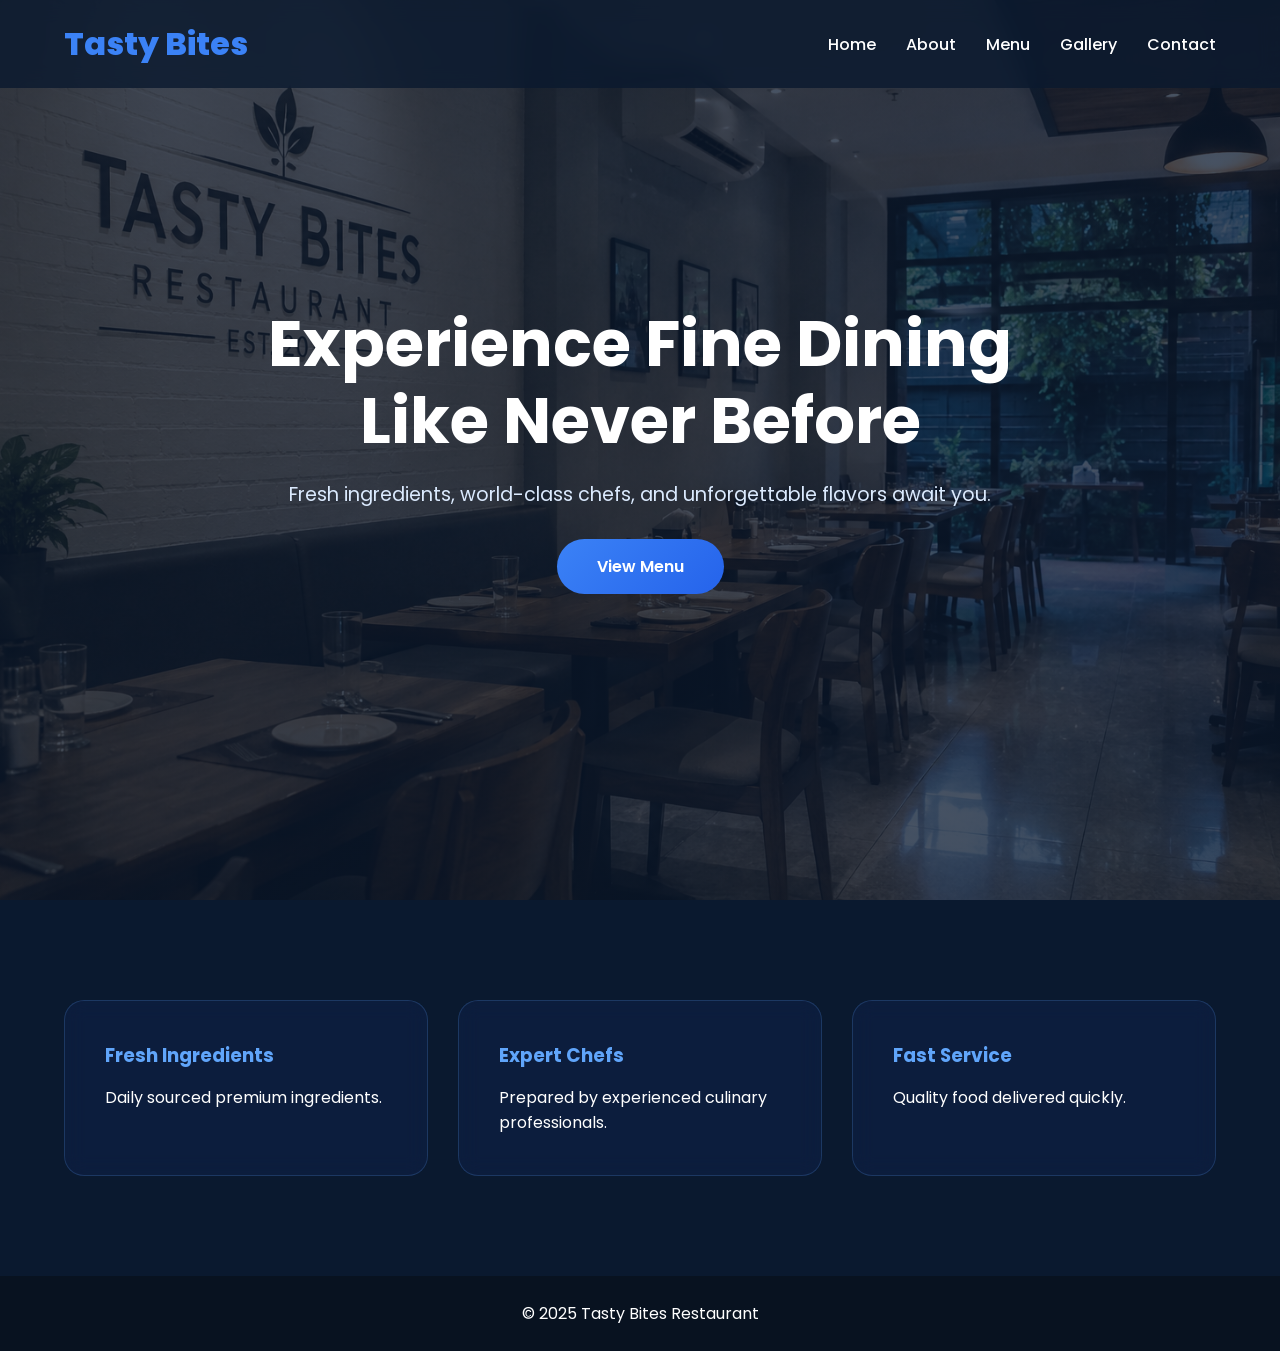
<file: index.html>
<!DOCTYPE html>
<html lang="en">
<head>
    <meta charset="UTF-8">
    <meta name="viewport" content="width=device-width, initial-scale=1.0">
    <title>Tasty Bites Restaurant</title>
    <link rel="stylesheet" href="style.css">
</head>
<body>

<header>
    <nav>
        <div class="logo">Tasty Bites</div>

        <ul>
            <li><a href="index.html">Home</a></li>
            <li><a href="about.html">About</a></li>
            <li><a href="menu.html">Menu</a></li>
            <li><a href="gallery.html">Gallery</a></li>
            <li><a href="contact.html">Contact</a></li>
        </ul>
    </nav>
</header>

<section class="hero">
    <div class="hero-content">
        <h1>Experience Fine Dining Like Never Before</h1>

        <p>
            Fresh ingredients, world-class chefs,
            and unforgettable flavors await you.
        </p>

        <a href="menu.html" class="btn">
            View Menu
        </a>
    </div>
</section>

<section class="features" >
    <div class="card">
        <h3>Fresh Ingredients</h3>
        <p>Daily sourced premium ingredients.</p>
    </div>

    <div class="card">
        <h3>Expert Chefs</h3>
        <p>Prepared by experienced culinary professionals.</p>
    </div>

    <div class="card">
        <h3>Fast Service</h3>
        <p>Quality food delivered quickly.</p>
    </div>
</section>

<footer>
    <p>&copy; 2025 Tasty Bites Restaurant</p>
</footer>

<script src="script.js"></script>
</body>
</html>
</file>
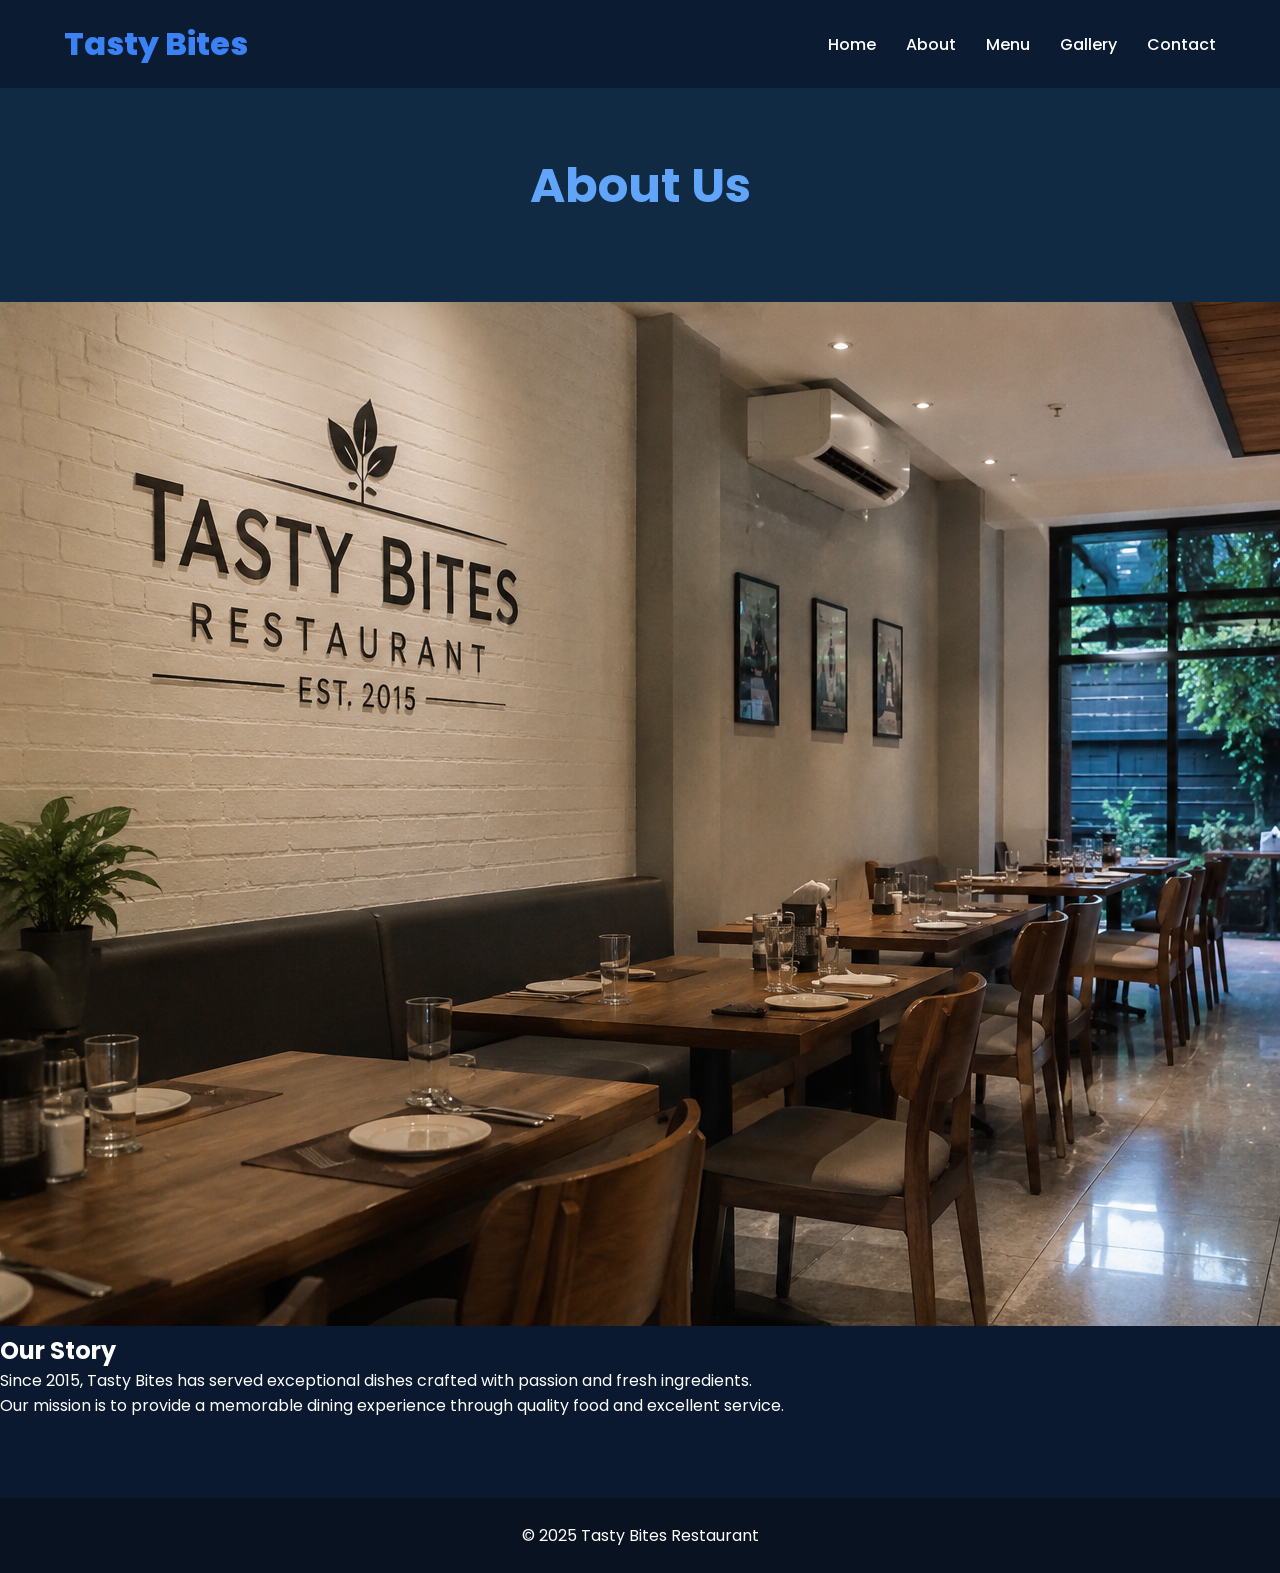
<file: about.html>
<!DOCTYPE html>
<html lang="en">
<head>
<meta charset="UTF-8">
<meta name="viewport" content="width=device-width, initial-scale=1.0">
<title>About Us</title>
<link rel="stylesheet" href="style.css">
</head>

<body>

<header>
<nav>
<div class="logo">Tasty Bites</div>
<ul>
<li><a href="index.html">Home</a></li>
<li><a href="about.html">About</a></li>
<li><a href="menu.html">Menu</a></li>
<li><a href="gallery.html">Gallery</a></li>
<li><a href="contact.html">Contact</a></li>
</ul>
</nav>
</header>

<section class="page-banner">
<h1>About Us</h1>
</section>

<section class="content">
<img src="restaurant.jpg" alt="Restaurant">
<div>
<h2>Our Story</h2>
<p>
Since 2015, Tasty Bites has served exceptional dishes crafted
with passion and fresh ingredients.
</p>
<p>
Our mission is to provide a memorable dining experience
through quality food and excellent service.
</p>
</div>
</section>

<footer>
<p>&copy; 2025 Tasty Bites Restaurant</p>
</footer>

</body>
</html>
</file>
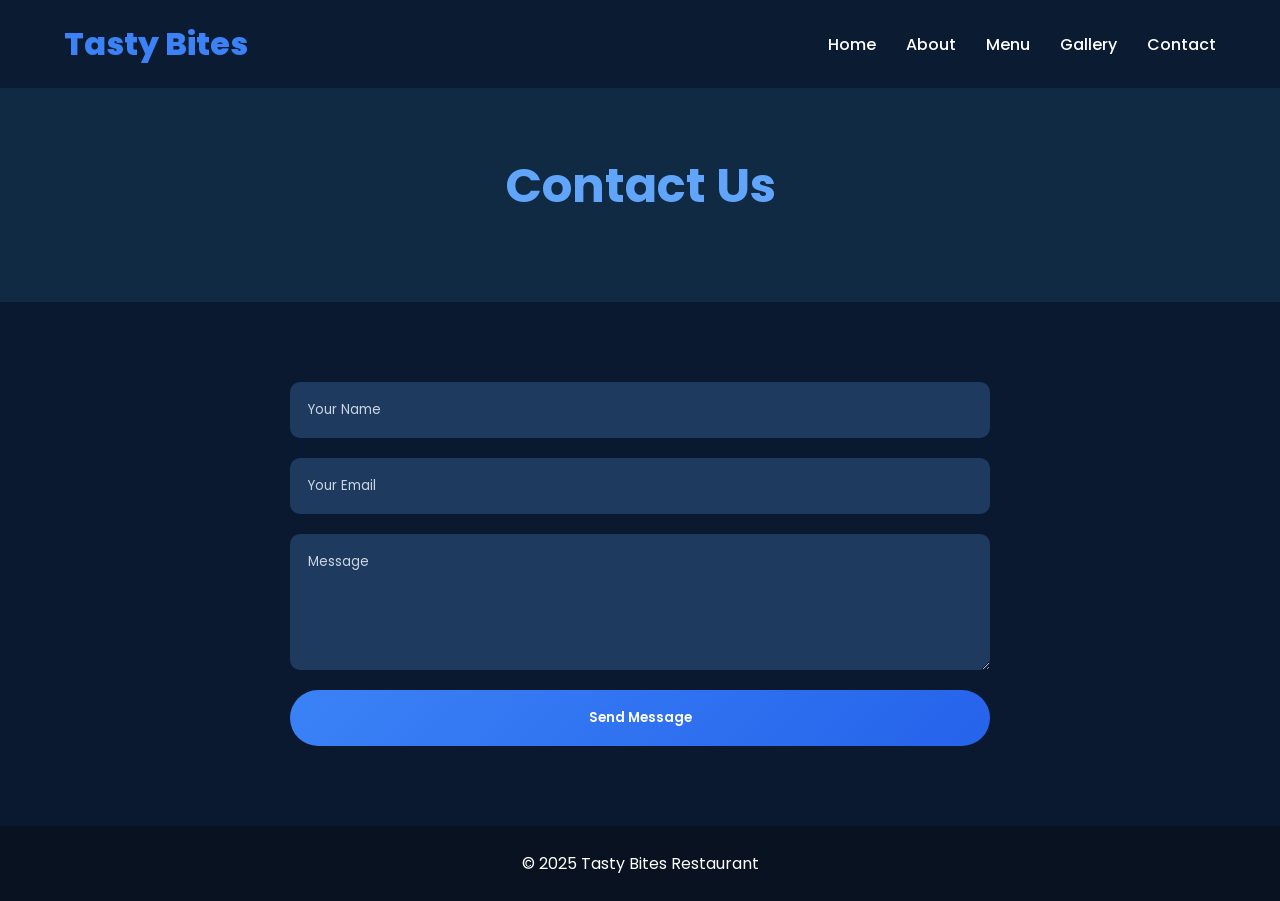
<file: contact.html>
<!DOCTYPE html>
<html lang="en">
<head>
<meta charset="UTF-8">
<meta name="viewport" content="width=device-width, initial-scale=1.0">
<title>Contact</title>
<link rel="stylesheet" href="style.css">
</head>

<body>

<header>
<nav>
<div class="logo">Tasty Bites</div>
<ul>
<li><a href="index.html">Home</a></li>
<li><a href="about.html">About</a></li>
<li><a href="menu.html">Menu</a></li>
<li><a href="gallery.html">Gallery</a></li>
<li><a href="contact.html">Contact</a></li>
</ul>
</nav>
</header>

<section class="page-banner">
<h1>Contact Us</h1>
</section>

<section class="contact-section">

<form>
<input type="text" placeholder="Your Name" required>
<input type="email" placeholder="Your Email" required>
<textarea rows="5" placeholder="Message"></textarea>
<button type="submit">Send Message</button>
</form>

</section>

<footer>
<p>&copy; 2025 Tasty Bites Restaurant</p>
</footer>

</body>
</html>
</file>
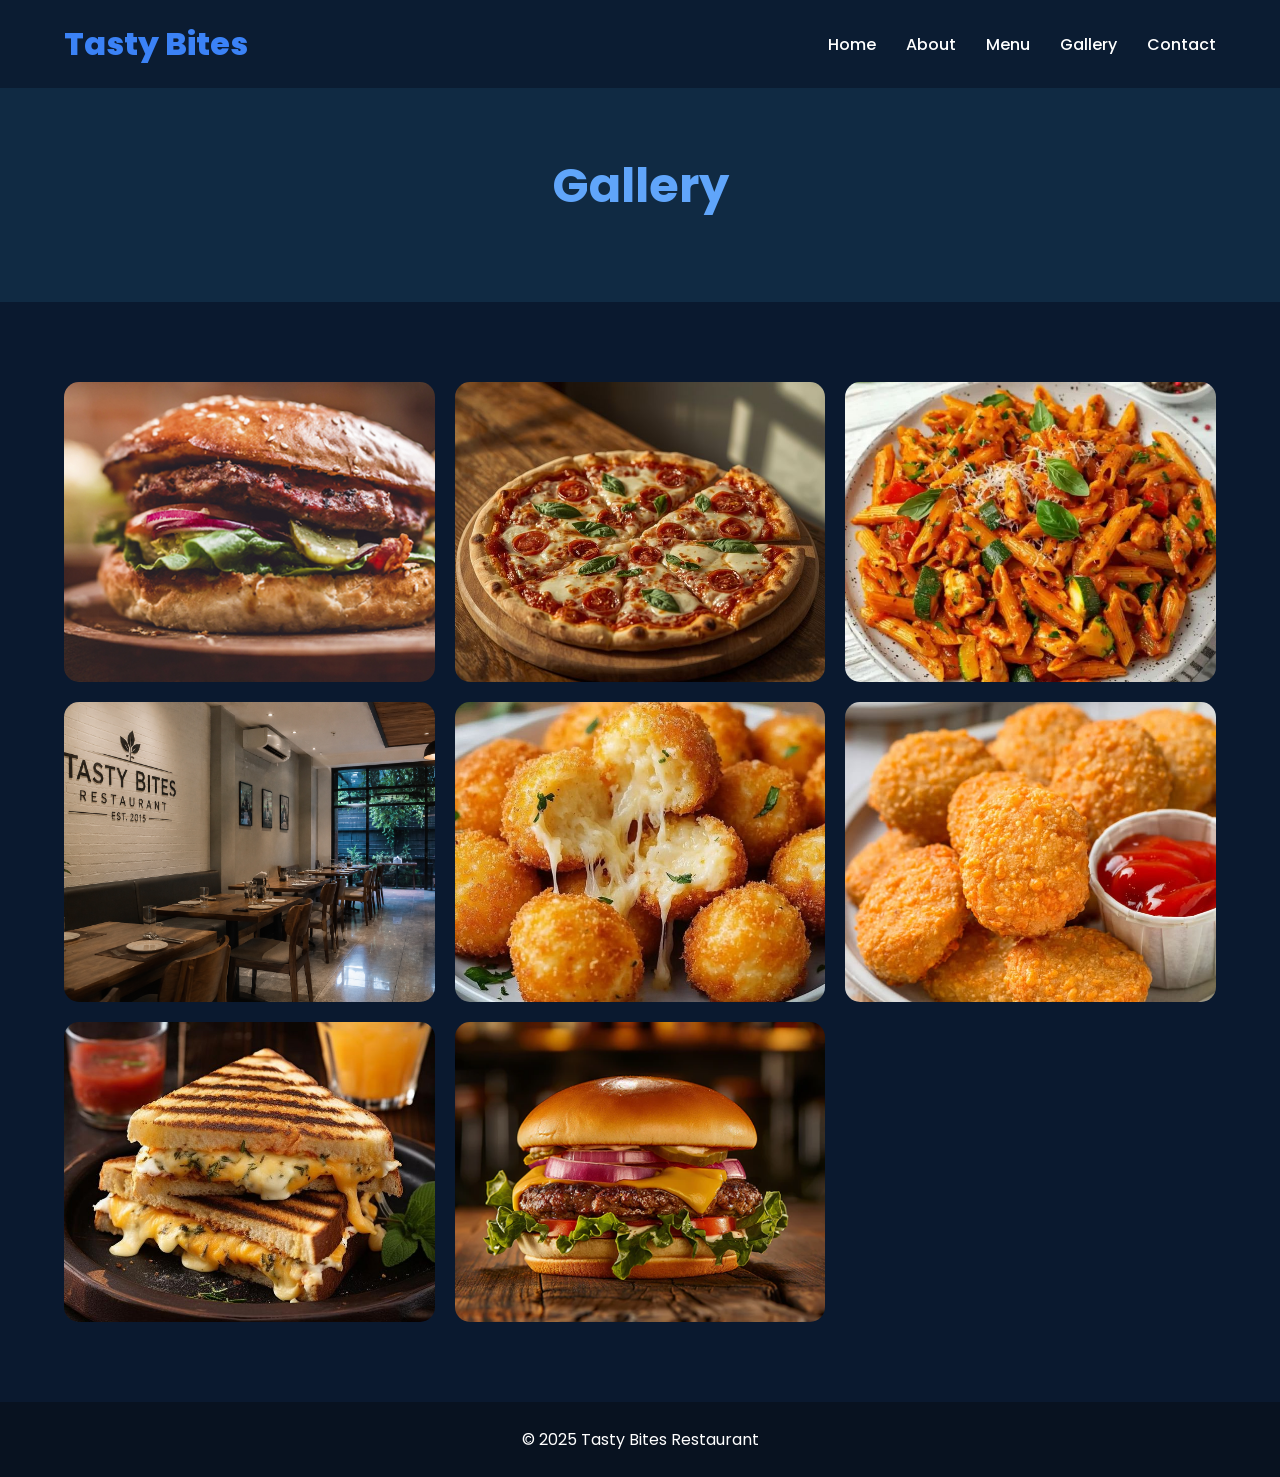
<file: gallery.html>
<!DOCTYPE html>
<html lang="en">
<head>
<meta charset="UTF-8">
<meta name="viewport" content="width=device-width, initial-scale=1.0">
<title>Gallery</title>
<link rel="stylesheet" href="style.css">
</head>

<body>

<header>
<nav>
<div class="logo">Tasty Bites</div>
<ul>
<li><a href="index.html">Home</a></li>
<li><a href="about.html">About</a></li>
<li><a href="menu.html">Menu</a></li>
<li><a href="gallery.html">Gallery</a></li>
<li><a href="contact.html">Contact</a></li>
</ul>
</nav>
</header>

<section class="page-banner">
<h1>Gallery</h1>
</section>

<section class="gallery">

<img src="burger.jpg" alt="">
<img src="Italian pizza.jpg" alt="">
<img src="creamy pasta.jpg" alt="">
<img src="restaurant.jpg" alt="">
<img src="cheeseballs.jpg" alt="">
<img src="keto nuggets.jpg" alt="">
<img src="sandwich.jpg" alt="">
<img src="classic burger.png" alt="">
</section>

<footer>
<p>&copy; 2025 Tasty Bites Restaurant</p>
</footer>

</body>
</html>
</file>
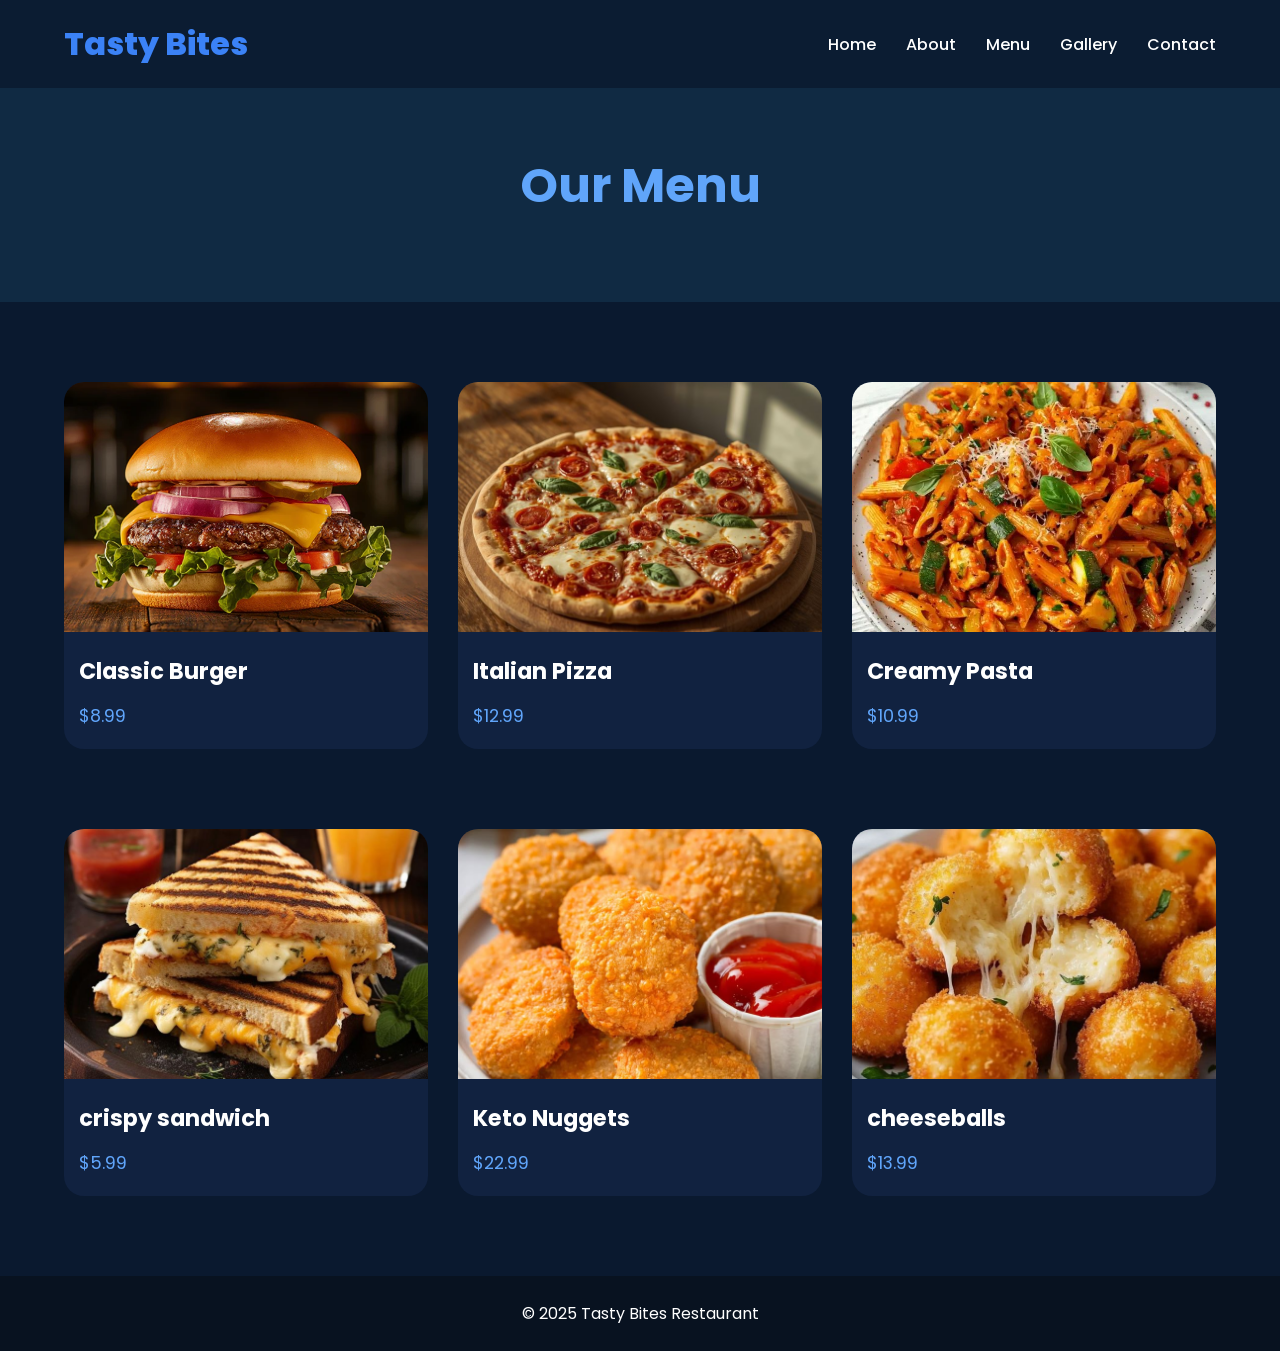
<file: menu.html>
<!DOCTYPE html>
<html lang="en">
<head>
<meta charset="UTF-8">
<meta name="viewport" content="width=device-width, initial-scale=1.0">
<title>Menu</title>
<link rel="stylesheet" href="style.css">
</head>

<body>

<header>
<nav>
<div class="logo">Tasty Bites</div>
<ul>
<li><a href="index.html">Home</a></li>
<li><a href="about.html">About</a></li>
<li><a href="menu.html">Menu</a></li>
<li><a href="gallery.html">Gallery</a></li>
<li><a href="contact.html">Contact</a></li>
</ul>
</nav>
</header>

<section class="page-banner">
<h1>Our Menu</h1>
</section>

<section class="menu-grid">

<div class="menu-card">
<img src="classic burger.png" alt="">
<h3>Classic Burger</h3>
<p>$8.99</p>
</div>

<div class="menu-card">
<img src="Italian pizza.jpg" alt="">
<h3>Italian Pizza</h3>
<p>$12.99</p>
</div>

<div class="menu-card">
<img src="creamy pasta.jpg" alt="">
<h3>Creamy Pasta</h3>
<p>$10.99</p>
</div>

</section>

</section>

<section class="menu-grid">

<div class="menu-card">
<img src="sandwich.jpg" alt="">
<h3>crispy sandwich</h3>
<p>$5.99</p>
</div>

<div class="menu-card">
<img src="keto nuggets.jpg" alt="">
<h3>Keto Nuggets</h3>
<p>$22.99</p>
</div>

<div class="menu-card">
<img src="cheeseballs.jpg" alt="">
<h3>cheeseballs</h3>
<p>$13.99</p>
</div>

</section>

<footer>
<p>&copy; 2025 Tasty Bites Restaurant</p>
</footer>

</body>
</html>
</file>
<file: style.css>
@import url('https://fonts.googleapis.com/css2?family=Poppins:wght@300;400;500;600;700;800&display=swap');

*{
    margin:0;
    padding:0;
    box-sizing:border-box;
    font-family:'Poppins',sans-serif;
}

html{
    scroll-behavior:smooth;
}

body{
    background:#0a192f;
    color:#fff;
}

/* NAVBAR */

header{
    position:fixed;
    width:100%;
    top:0;
    z-index:1000;
    background:rgba(10,25,47,0.8);
    backdrop-filter:blur(10px);
}

nav{
    width:90%;
    margin:auto;
    display:flex;
    justify-content:space-between;
    align-items:center;
    padding:20px 0;
}

.logo{
    font-size:32px;
    font-weight:800;
    color:#3b82f6;
}

nav ul{
    display:flex;
    gap:30px;
    list-style:none;
}

nav ul li a{
    text-decoration:none;
    color:white;
    font-weight:500;
    transition:.3s;
}

nav ul li a:hover{
    color:#3b82f6;
}

/* HERO */

.hero{
    height:100vh;
    background:
    linear-gradient(
        rgba(10,25,47,.75),
        rgba(10,25,47,.75)
    ),
    url('restaurant.jpg');

    background-size:cover;
    background-position:center;

    display:flex;
    justify-content:center;
    align-items:center;
    text-align:center;
}

.hero-content{
    max-width:800px;
    animation:fadeIn 1.5s ease;
}

.hero h1{
    font-size:4rem;
    margin-bottom:20px;
    line-height:1.2;
}

.hero p{
    font-size:1.2rem;
    margin-bottom:30px;
    color:#dbeafe;
}

.btn{
    display:inline-block;
    padding:15px 40px;
    text-decoration:none;
    border-radius:50px;
    font-weight:600;

    background:linear-gradient(
        135deg,
        #3b82f6,
        #2563eb
    );

    color:white;
    transition:.4s;
}

.btn:hover{
    transform:translateY(-5px);
    box-shadow:0 15px 30px rgba(37,99,235,.4);
}

/* FEATURES */

.features{
    width:90%;
    margin:100px auto;
    display:grid;
    grid-template-columns:
    repeat(auto-fit,minmax(280px,1fr));
    gap:30px;
}

.card{
    background:rgba(30,58,138,0.15);
    border:1px solid rgba(96,165,250,0.2);
    backdrop-filter:blur(10px);
    padding:40px;
    border-radius:20px;
    transition:.4s;
}

.card:hover{
    transform:translateY(-10px);
    box-shadow:0 20px 40px rgba(0,0,0,.5);
}

.card h3{
    margin-bottom:15px;
    color:#60a5fa;
}

/* MENU */

.menu-grid{
    width:90%;
    margin:80px auto;
    display:grid;
    grid-template-columns:
    repeat(auto-fit,minmax(320px,1fr));
    gap:30px;
}

.menu-card{
    background:#112240;
    border-radius:20px;
    overflow:hidden;
    transition:.4s;
}

.menu-card:hover{
    transform:translateY(-10px);
    box-shadow:0 20px 40px rgba(0,0,0,.6);
}

.menu-card img{
    width:100%;
    height:250px;
    object-fit:cover;
}

.menu-card h3{
    padding:15px;
    font-size:1.4rem;
}

.menu-card p{
    padding:0 15px 20px;
    color:#60a5fa;
    font-size:1.1rem;
}

/* GALLERY */

.gallery{
    width:90%;
    margin:80px auto;

    display:grid;
    grid-template-columns:
    repeat(auto-fit,minmax(300px,1fr));

    gap:20px;
}

.gallery img{
    width:100%;
    height:300px;
    object-fit:cover;
    border-radius:15px;
    transition:.5s;
}

.gallery img:hover{
    transform:scale(1.05);
}

/* CONTACT */

.contact-section{
    width:90%;
    margin:80px auto;
}

form{
    max-width:700px;
    margin:auto;
    display:flex;
    flex-direction:column;
    gap:20px;
}

input,
textarea{
    padding:18px;
    border:none;
    border-radius:10px;
    background:#1e3a5f;
    color:white;
}

input::placeholder,
textarea::placeholder{
    color:#cbd5e1;
}

button{
    padding:18px;
    border:none;
    border-radius:50px;
    cursor:pointer;
    font-weight:600;

    background:linear-gradient(
        135deg,
        #3b82f6,
        #2563eb
    );

    color:white;
    transition:.3s;
}

button:hover{
    opacity:.9;
}

/* PAGE BANNER */

.page-banner{
    padding:150px 0 80px;
    text-align:center;
    background:#102a43;
}

.page-banner h1{
    font-size:3rem;
    color:#60a5fa;
}

/* FOOTER */

footer{
    background:#081220;
    text-align:center;
    padding:25px;
    margin-top:80px;
}

/* ANIMATION */

@keyframes fadeIn{
    from{
        opacity:0;
        transform:translateY(30px);
    }
    to{
        opacity:1;
        transform:translateY(0);
    }
}

/* MOBILE */

@media(max-width:768px){

    nav{
        flex-direction:column;
        gap:15px;
    }

    nav ul{
        flex-wrap:wrap;
        justify-content:center;
    }

    .hero h1{
        font-size:2.5rem;
    }

    .hero p{
        font-size:1rem;
    }
}
</file>
